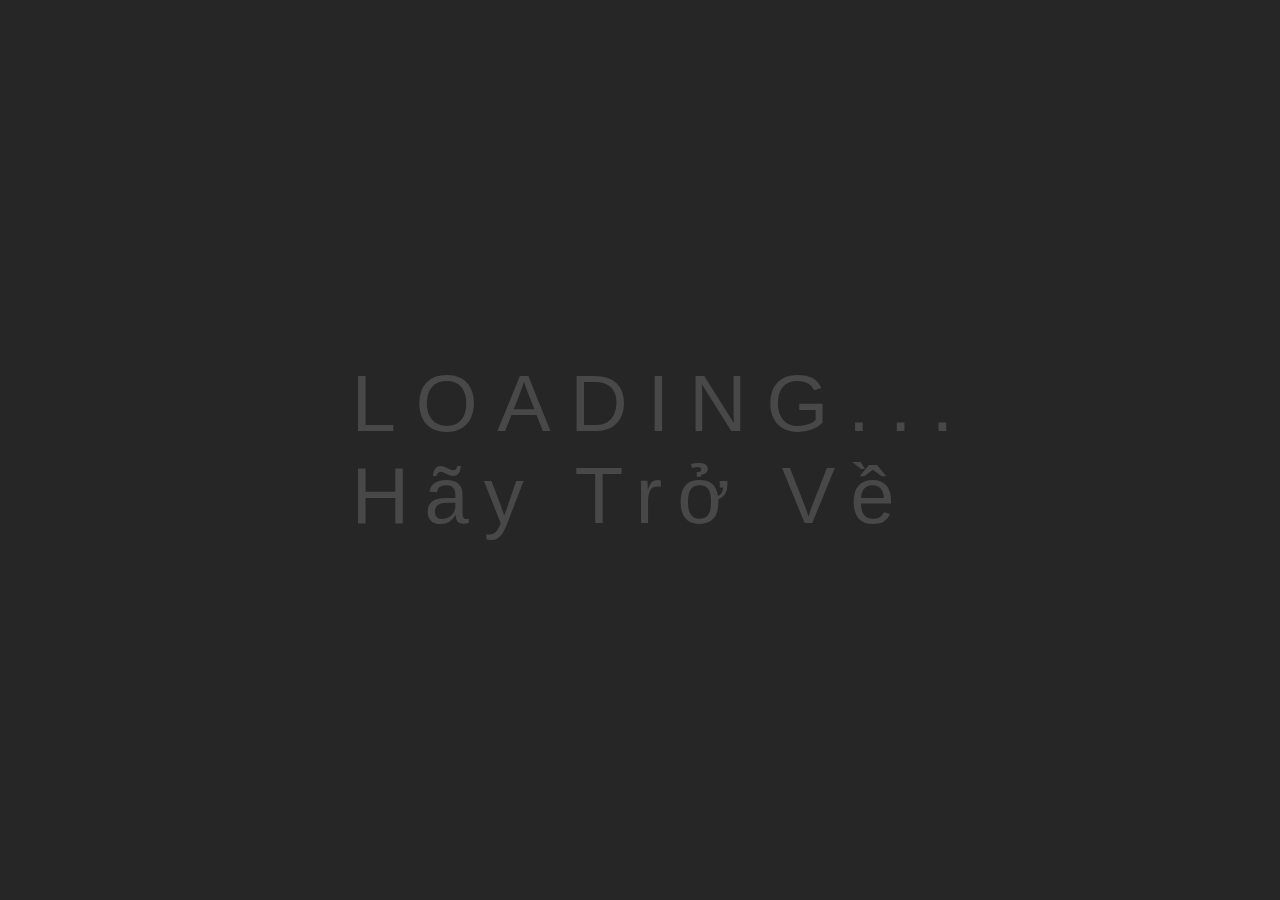
<file: doiTac.html>
<!DOCTYPE html>
<html lang="vi">
  <head>
    <meta charset="UTF-8" />
    <meta name="viewport" content="width=device-width, initial-scale=1.0" />
    <title>Đối Tác LOADING...</title>
    <link rel="stylesheet" href="BoSuuTap.css" />
  </head>
  <body>
    <ul class="pre-loader">
      <li>L</li>
      <li>O</li>
      <li>A</li>
      <li>D</li>
      <li>I</li>
      <li>N</li>
      <li>G</li>
      <li>.</li>
      <li>.</li>
      <li>.</li>
      <br />
      <li>Hãy Trở Về</li>
    </ul>
  </body>
</html>
</file>
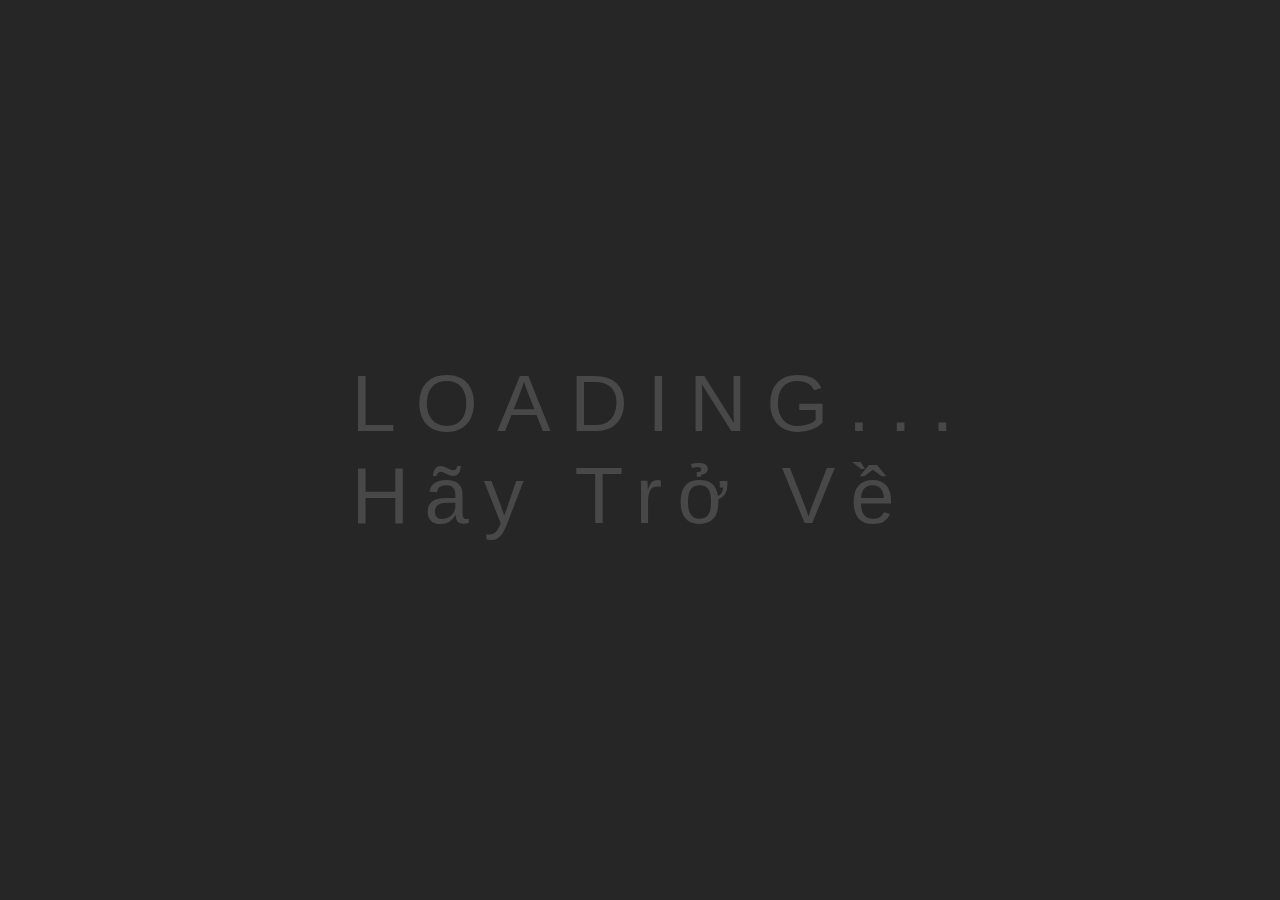
<file: lienHe.html>
<!DOCTYPE html>
<html lang="vi">
  <head>
    <meta charset="UTF-8" />
    <meta name="viewport" content="width=device-width, initial-scale=1.0" />
    <title>Liên Hệ LOADING...</title>
    <link rel="stylesheet" href="BoSuuTap.css" />
  </head>
  <body>
    <ul class="pre-loader">
      <li>L</li>
      <li>O</li>
      <li>A</li>
      <li>D</li>
      <li>I</li>
      <li>N</li>
      <li>G</li>
      <li>.</li>
      <li>.</li>
      <li>.</li>
      <br />
      <li>Hãy Trở Về</li>
    </ul>
  </body>
</html>
</file>
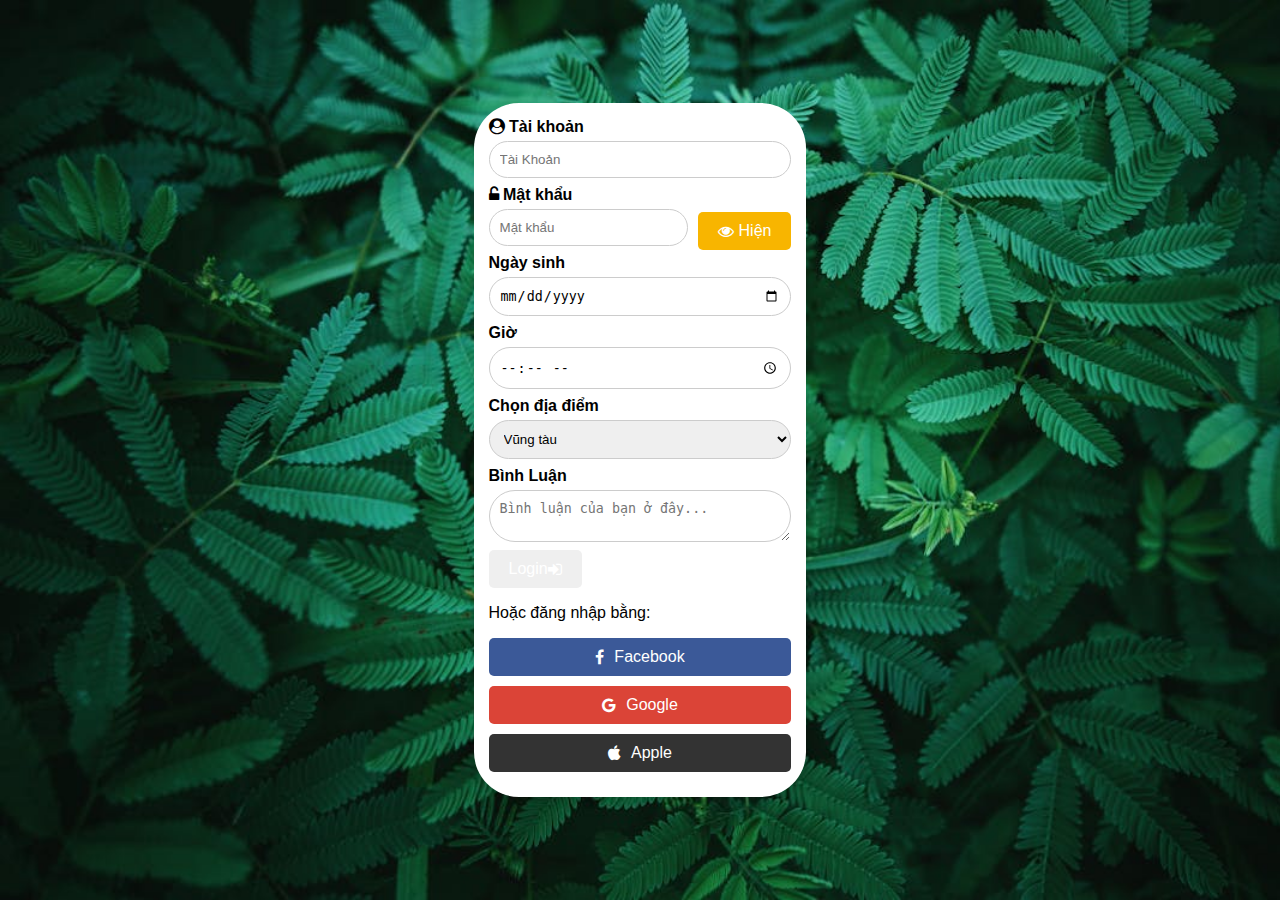
<file: login.html>
<!DOCTYPE html>
<html lang="vi">
  <head>
    <meta charset="UTF-8" />
    <meta name="viewport" content="width=device-width, initial-scale=1.0" />
    <title>login</title>
    <link
      rel="stylesheet"
      href="https://cdnjs.cloudflare.com/ajax/libs/font-awesome/4.7.0/css/font-awesome.css"
    />
    <style>
      body {
        display: flex;
        justify-content: center;
        align-items: center;
        height: 100vh;
        margin: 0;
        background: url(./img/pexels-photo-1172675.jpeg);
        background-size: cover;
        font-family: Arial, sans-serif;
      }
      form {
        display: flex;
        flex-direction: column;
        align-items: flex-start;
        padding: 15px;
        background: white;
        border-radius: 45px;
        box-shadow: 0 4px 8px rgba(0, 0, 0, 0.1);
      }
      label {
        margin-bottom: 5px;
        font-weight: bold;
      }
      input,
      select,
      textarea {
        margin-bottom: 8px;
        width: 100%;
        padding: 10px;
        border: 1.5px solid #ccc;
        border-radius: 500px;
        box-sizing: border-box;
        transition: opacity 0.3s, height 0.3s;
      }
      button,
      .toggle-button,
      .social-button {
        padding: 10px 20px;
        color: white;
        border: none;
        border-radius: 5px;
        cursor: pointer;
        font-size: 16px;
        display: flex;
        align-items: center;
        justify-content: center;
      }
      .toggle-button {
        margin-left: 10px;
        background: #f8b500;
      }
      .toggle-button i {
        margin-right: 5px;
      }
      .toggle-button:hover {
        background: #f39;
      }
      .social-button {
        width: 100%;
        margin-bottom: 10px;
      }
      .social-button i {
        margin-right: 10px;
      }
      .social-button.facebook {
        background: #3b5998;
      }
      .social-button.google {
        background: #db4437;
      }
      .social-button.apple {
        background: #333333;
      }
      .social-button:hover {
        opacity: 0.8;
      }
    </style>
  </head>
  <body>
    <form
      action="your_action_url"
      enctype="multipart/form-data"
      method="post"
      name="your_form_name"
    >
      <label for="text_input"
        ><i class="fa fa-user-circle" aria-hidden="true"></i> Tài khoản</label
      >
      <input
        type="text"
        name="text_input"
        id="text_input"
        placeholder="Tài Khoản"
      />

      <label for="password_input"
        ><i class="fa fa-unlock-alt" aria-hidden="true"></i> Mật khẩu</label
      >
      <div style="display: flex; align-items: center; width: 100%">
        <input
          type="password"
          name="password_input"
          id="password_input"
          placeholder="Mật khẩu"
          style="flex: 1"
        />
        <button type="button" class="toggle-button" id="togglePassword">
          <i class="fa fa-eye" aria-hidden="true"></i> Hiện
        </button>
      </div>

      <label for="date_input">Ngày sinh</label>
      <input type="date" name="date_input" id="date_input" />

      <label for="time_input">Giờ</label>
      <input type="time" name="time_input" id="time_input" />

      <label for="select_input">Chọn địa điểm</label>
      <select name="select_input" id="select_input">
        <option value="option1">Vũng tàu</option>
        <option value="option2">Đà lạt</option>
        <option value="option3">Đăk Lắk</option>
        <option value="option4">Lâm Đồng</option>
        <option value="option5">Đăk Nông</option>
        <option value="option6">Nha Trang</option>
        <option value="option7">Liên hệ khác</option>
      </select>

      <label for="textarea_id">Bình Luận</label>
      <textarea
        name="textarea_input"
        id="textarea_id"
        placeholder="Bình luận của bạn ở đây..."
      ></textarea>

      <button type="submit">
        Login<i class="fa fa-sign-in" aria-hidden="true"></i>
      </button>

      <p>Hoặc đăng nhập bằng:</p>
      <button type="button" class="social-button facebook">
        <i class="fa fa-facebook" aria-hidden="true"></i> Facebook
      </button>
      <button type="button" class="social-button google">
        <i class="fa fa-google" aria-hidden="true"></i> Google
      </button>
      <button type="button" class="social-button apple">
        <i class="fa fa-apple" aria-hidden="true"></i> Apple
      </button>
    </form>
    <script>
      document
        .getElementById("togglePassword")
        .addEventListener("click", function () {
          const passwordInput = document.getElementById("password_input");
          const icon = this.querySelector("i");
          if (passwordInput.type === "password") {
            passwordInput.type = "text";
            icon.classList.remove("fa-eye");
            icon.classList.add("fa-eye-slash");
            this.textContent = " Ẩn";
          } else {
            passwordInput.type = "password";
            icon.classList.remove("fa-eye-slash");
            icon.classList.add("fa-eye");
            this.textContent = " Hiện";
          }
        });
    </script>
  </body>
</html>
</file>
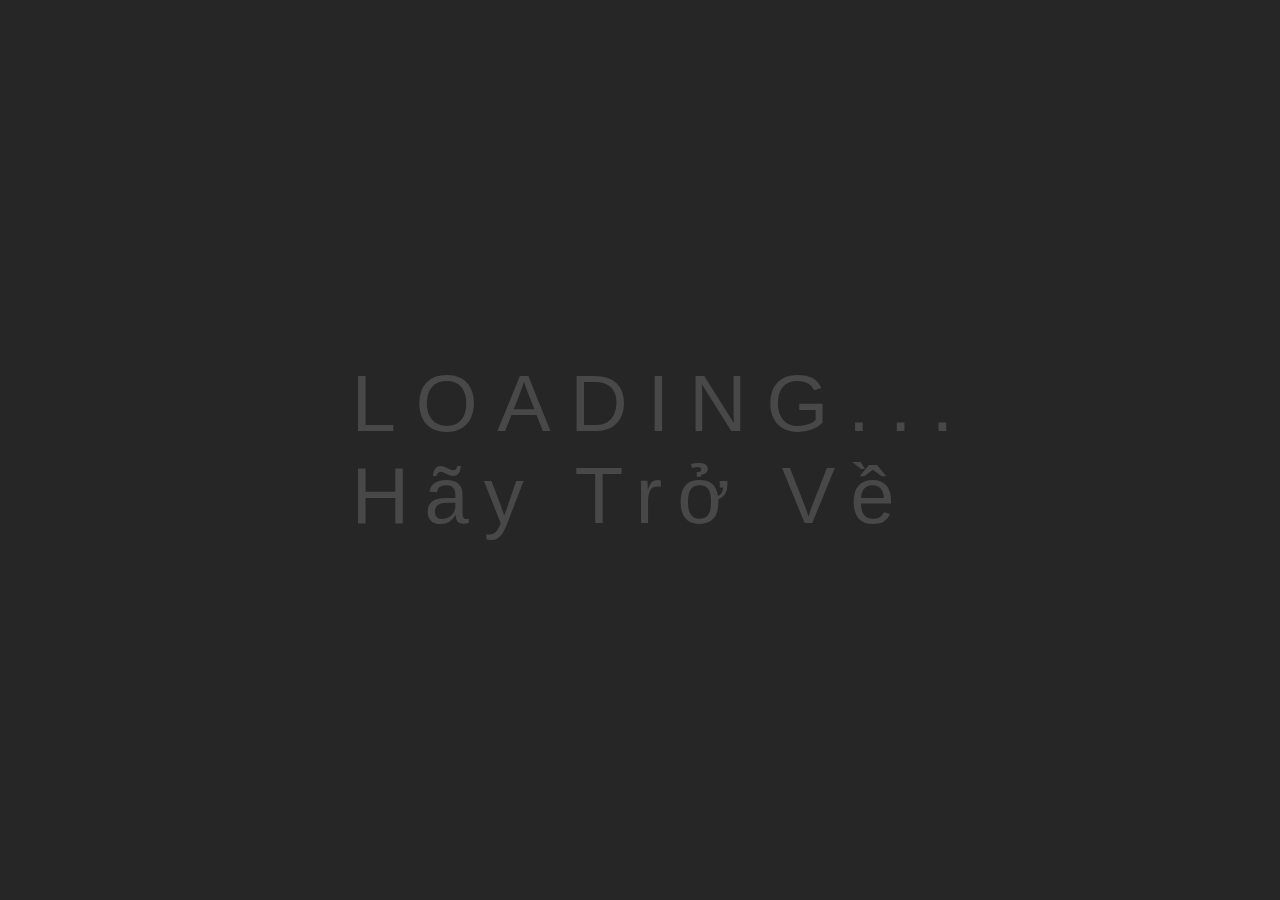
<file: tinTuc.html>
<!DOCTYPE html>
<html lang="vi">
  <head>
    <meta charset="UTF-8" />
    <meta name="viewport" content="width=device-width, initial-scale=1.0" />
    <title>Tin Tức LOADING...</title>
    <link rel="stylesheet" href="BoSuuTap.css" />
  </head>
  <body>
    <ul class="pre-loader">
      <li>L</li>
      <li>O</li>
      <li>A</li>
      <li>D</li>
      <li>I</li>
      <li>N</li>
      <li>G</li>
      <li>.</li>
      <li>.</li>
      <li>.</li>
      <br />
      <li>Hãy Trở Về</li>
    </ul>
  </body>
</html>
</file>
<file: BoSuuTap.css>
body {
  display: flex;
  align-items: center;
  justify-content: center;
  height: 100vh;
  font-family: Arial;
  background: #262626;
  margin: 0;
  padding: 0;
  --main-color: #484848;
}

li {
  list-style: none;
  color: var(--main-color);
  display: inline;
  font-size: 5em;
  letter-spacing: 15px;
  animation: pre-load 3s linear infinite;
}

@keyframes pre-load {
  0% {
    color: var(--main-color);
    text-shadow: none;
  }

  20% {
    color: var(--main-color);
    text-shadow: none;
  }

  40% {
    color: #fff900;
    text-shadow: 0 0 7px #fff900, 0 0 50px #ff6c00;
  }

  60% {
    color: var(--main-color);
    text-shadow: none;
  }

  80% {
    color: var(--main-color);
    text-shadow: none;
  }

  100% {
    color: var(--main-color);
    text-shadow: none;
  }
}

li:nth-child(1) {
  animation-delay: 0.2s;
}

li:nth-child(2) {
  animation-delay: 0.4s;
}

li:nth-child(3) {
  animation-delay: 0.6s;
}

ul li:nth-child(4) {
  animation-delay: 0.8s;
}

ul li:nth-child(5) {
  animation-delay: 1s;
}

ul li:nth-child(6) {
  animation-delay: 1.2s;
}

ul li:nth-child(7) {
  animation-delay: 1.4s;
}

ul li:nth-child(8) {
  animation-delay: 1.6s;
}

ul li:nth-child(9) {
  animation-delay: 1.8s;
}

ul li:nth-child(10) {
  animation-delay: 2s;
}
</file>
